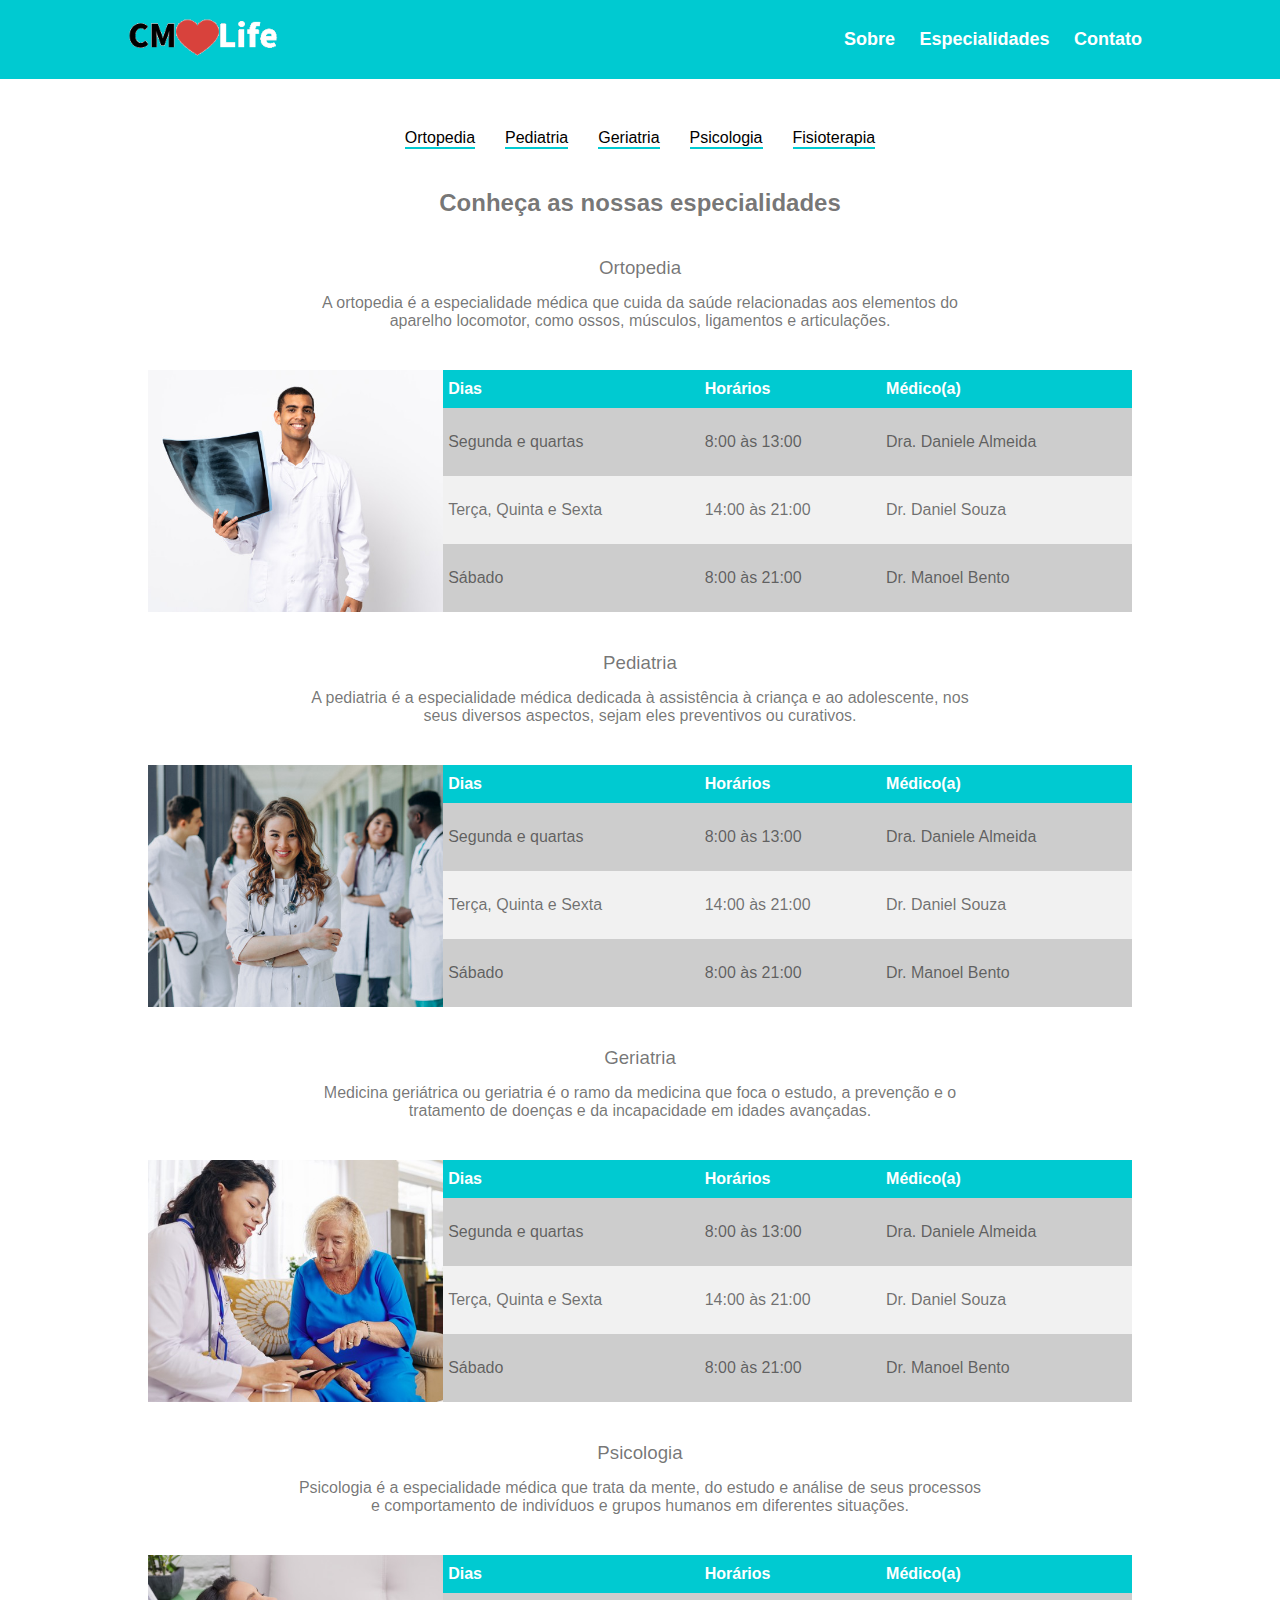
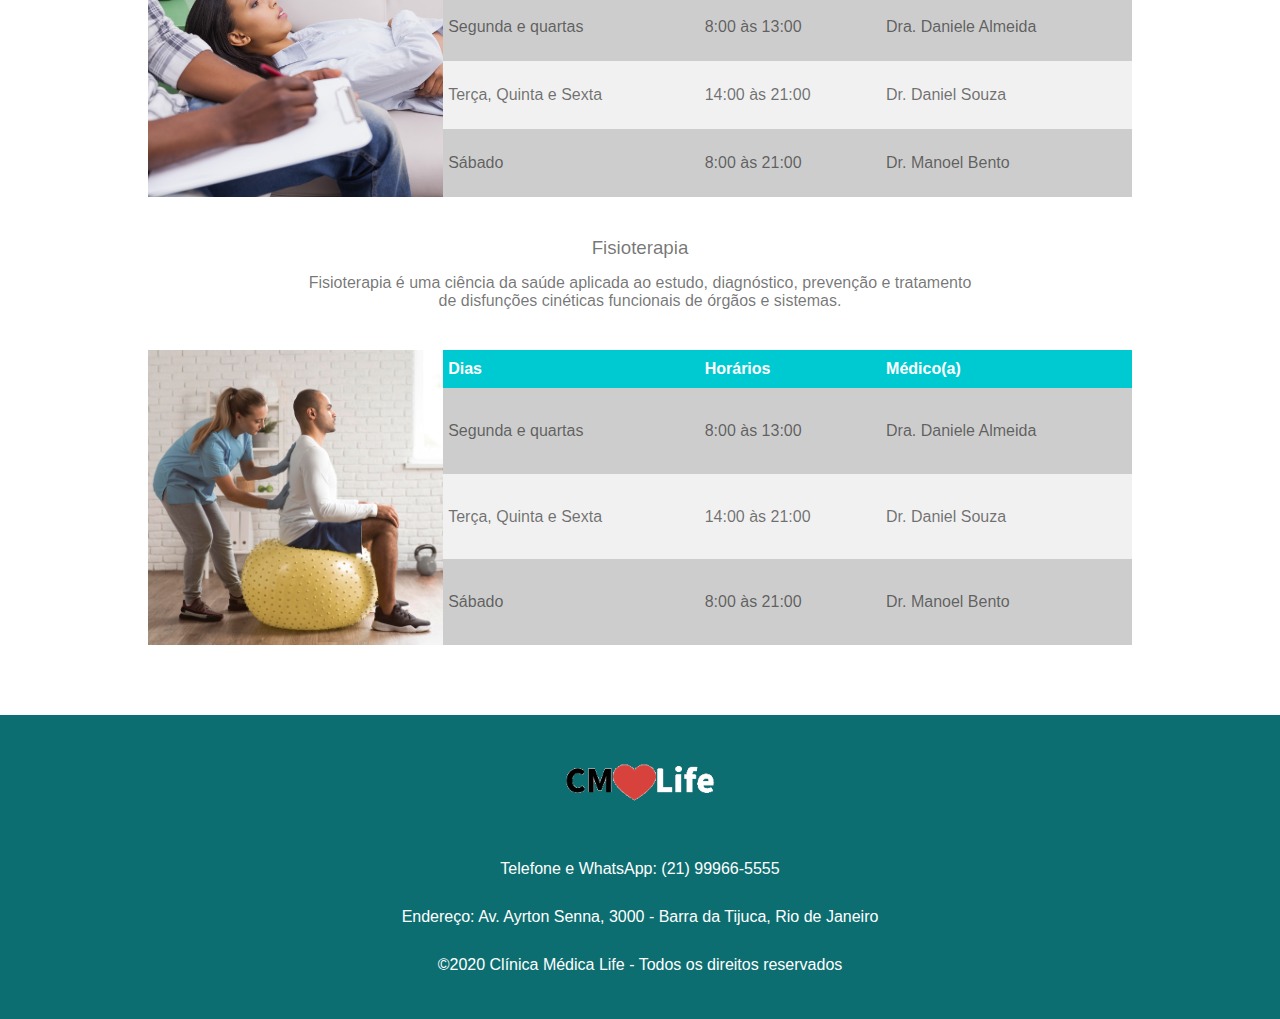
<file: especialidades.html>
<!DOCTYPE html>
<html lang="pt-br">
  <head>
    <meta charset="UTF-8" />
    <meta name="viewport" content="width=device-width, initial-scale=1.0" />
    <link rel="stylesheet" href="./css/style.css" />
    <link rel="stylesheet" href="./css/especialidades.css" />
    <title>CMLife - Especialidades</title>
  </head>
  <body>
    <!-- HEADER -->
    <header class="ciano-bg">
      <div class="container menu1">
        <a href="./index.html"><img src="./assets/logo.png" alt="Logo" /></a>
        <nav class="links-header">
          <a href="./index.html#sobre">Sobre</a>
          <a href="./index.html#especialidades">Especialidades</a>
          <a href="./index.html#contato">Contato</a>
        </nav>
      </div>
    </header>
    <!-- CONTEUDO PRINCIPAL -->
    <main>
      <section class="especialidades-conteudo container">
        <nav class="menu2">
          <a class="preto" href="#orto">Ortopedia</a>
          <a class="preto" href="#ped">Pediatria</a>
          <a class="preto" href="#ger">Geriatria</a>
          <a class="preto" href="#psi">Psicologia</a>
          <a class="preto" href="#fisio">Fisioterapia</a>
        </nav>
        <h2 class="subt2 cinza">Conheça as nossas especialidades</h2>
        <div class="desc-esp center" id="orto">
          <h3 class="subt3 cinza">Ortopedia</h3>
          <p class="paragrafo cinza">
            A ortopedia é a especialidade médica que cuida da saúde relacionadas
            aos elementos do aparelho locomotor, como ossos, músculos,
            ligamentos e articulações.
          </p>
          <div class="tabela">
            <img src="./assets/ortopedia.png" alt="Ortopedia" />
            <table>
              <thead>
                <tr class="branco ciano-bg">
                  <th class="branco negrito">Dias</th>
                  <th class="branco negrito">Horários</th>
                  <th class="branco negrito">Médico(a)</th>
                </tr>
              </thead>
              <tbody>
                <tr>
                  <td>Segunda e quartas</td>
                  <td>8:00 às 13:00</td>
                  <td>Dra. Daniele Almeida</td>
                </tr>
                <tr>
                  <td>Terça, Quinta e Sexta</td>
                  <td>14:00 às 21:00</td>
                  <td>Dr. Daniel Souza</td>
                </tr>
                <tr>
                  <td>Sábado</td>
                  <td>8:00 às 21:00</td>
                  <td>Dr. Manoel Bento</td>
                </tr>
              </tbody>
            </table>
          </div>
        </div>
        <div class="desc-esp center" id="ped">
          <h3 class="subt3 cinza">Pediatria</h3>
          <p class="paragrafo cinza">
            A pediatria é a especialidade médica dedicada à assistência à
            criança e ao adolescente, nos seus diversos aspectos, sejam eles
            preventivos ou curativos.
          </p>
          <div class="tabela">
            <img src="./assets/pediatra2.png" alt="Pediatria" />
            <table>
              <thead>
                <tr class="branco ciano-bg">
                  <th class="branco negrito">Dias</th>
                  <th class="branco negrito">Horários</th>
                  <th class="branco negrito">Médico(a)</th>
                </tr>
              </thead>
              <tbody>
                <tr>
                  <td>Segunda e quartas</td>
                  <td>8:00 às 13:00</td>
                  <td>Dra. Daniele Almeida</td>
                </tr>
                <tr>
                  <td>Terça, Quinta e Sexta</td>
                  <td>14:00 às 21:00</td>
                  <td>Dr. Daniel Souza</td>
                </tr>
                <tr>
                  <td>Sábado</td>
                  <td>8:00 às 21:00</td>
                  <td>Dr. Manoel Bento</td>
                </tr>
              </tbody>
            </table>
          </div>
        </div>
        <div class="desc-esp center" id="ger">
          <h3 class="subt3 cinza">Geriatria</h3>
          <p class="paragrafo cinza">
            Medicina geriátrica ou geriatria é o ramo da medicina que foca o
            estudo, a prevenção e o tratamento de doenças e da incapacidade em
            idades avançadas.
          </p>
          <div class="tabela">
            <img src="./assets/geriatra.png" alt="Geriatria" />
            <table>
              <thead>
                <tr class="branco ciano-bg">
                  <th class="branco negrito">Dias</th>
                  <th class="branco negrito">Horários</th>
                  <th class="branco negrito">Médico(a)</th>
                </tr>
              </thead>
              <tbody>
                <tr>
                  <td>Segunda e quartas</td>
                  <td>8:00 às 13:00</td>
                  <td>Dra. Daniele Almeida</td>
                </tr>
                <tr>
                  <td>Terça, Quinta e Sexta</td>
                  <td>14:00 às 21:00</td>
                  <td>Dr. Daniel Souza</td>
                </tr>
                <tr>
                  <td>Sábado</td>
                  <td>8:00 às 21:00</td>
                  <td>Dr. Manoel Bento</td>
                </tr>
              </tbody>
            </table>
          </div>
        </div>
        <div class="desc-esp center" id="psi">
          <h3 class="subt3 cinza">Psicologia</h3>
          <p class="paragrafo cinza">
            Psicologia é a especialidade médica que trata da mente, do estudo e
            análise de seus processos e comportamento de indivíduos e grupos
            humanos em diferentes situações.
          </p>
          <div class="tabela">
            <img src="./assets/psicologo.png" alt="Psicologia" />
            <table>
              <thead>
                <tr class="branco ciano-bg">
                  <th class="branco negrito">Dias</th>
                  <th class="branco negrito">Horários</th>
                  <th class="branco negrito">Médico(a)</th>
                </tr>
              </thead>
              <tbody>
                <tr>
                  <td>Segunda e quartas</td>
                  <td>8:00 às 13:00</td>
                  <td>Dra. Daniele Almeida</td>
                </tr>
                <tr>
                  <td>Terça, Quinta e Sexta</td>
                  <td>14:00 às 21:00</td>
                  <td>Dr. Daniel Souza</td>
                </tr>
                <tr>
                  <td>Sábado</td>
                  <td>8:00 às 21:00</td>
                  <td>Dr. Manoel Bento</td>
                </tr>
              </tbody>
            </table>
          </div>
        </div>
        <div class="desc-esp center" id="fisio">
          <h3 class="subt3 cinza">Fisioterapia</h3>
          <p class="paragrafo cinza">
            Fisioterapia é uma ciência da saúde aplicada ao estudo, diagnóstico,
            prevenção e tratamento de disfunções cinéticas funcionais de órgãos
            e sistemas.
          </p>
          <div class="tabela">
            <img src="./assets/fisioterapia.png" alt="Fisioterapia" />
            <table>
              <thead>
                <tr class="branco ciano-bg">
                  <th class="branco negrito">Dias</th>
                  <th class="branco negrito">Horários</th>
                  <th class="branco negrito">Médico(a)</th>
                </tr>
              </thead>
              <tbody>
                <tr>
                  <td>Segunda e quartas</td>
                  <td>8:00 às 13:00</td>
                  <td>Dra. Daniele Almeida</td>
                </tr>
                <tr>
                  <td>Terça, Quinta e Sexta</td>
                  <td>14:00 às 21:00</td>
                  <td>Dr. Daniel Souza</td>
                </tr>
                <tr>
                  <td>Sábado</td>
                  <td>8:00 às 21:00</td>
                  <td>Dr. Manoel Bento</td>
                </tr>
              </tbody>
            </table>
          </div>
        </div>
      </section>
    </main>

    <!-- FOOTER  -->

    <footer class="ciano-e-bg">
      <div class="container branco">
        <div class="footer-img">
          <img src="./assets/logo.png" alt="Logo" />
        </div>
        <p class="paragrafo">Telefone e WhatsApp: (21) 99966-5555</p>
        <p class="paragrafo">
          Endereço: Av. Ayrton Senna, 3000 - Barra da Tijuca, Rio de Janeiro
        </p>
        <p class="paragrafo">
          ©2020 Clínica Médica Life - Todos os direitos reservados
        </p>
      </div>
    </footer>
  </body>
</html>
</file>
<file: css/style.css>
/* ESTILOS GERAIS */

* {
  margin: 0;
  padding: 0;
  box-sizing: border-box;
}
body {
  font-family: "Source Sans Pro", sans-serif;
}
.cinza,
td {
  color: #0000008c;
}
.center {
  text-align: center;
}
.container {
  max-width: 1024px;
  margin: 0 auto;
  padding: 30px 20px;
}
.ciano-bg {
  background-color: #00cad1;
}
.branco {
  color: #fff;
}
.maiusculo {
  text-transform: uppercase;
}
.subt2 {
  text-align: center;
  margin: 10px auto;
}
.paragrafo {
  text-align: center;
  margin: 15px 240px;
}
.subt3 {
  font-weight: normal;
}
.ciano-e-bg {
  background-color: #0c6e71;
}
.negrito {
  font-weight: bold;
}
.preto {
  color: #000;
}
a {
  text-decoration: none;
}
/* HEADER */

.menu1 {
  display: flex;
  flex-direction: row;
  align-items: center;
  justify-content: space-between;
  padding: 0px;
}
.menu1 img {
  width: 150px;
}
.links-header a {
  color: #fff;
  text-decoration: none;
  font-weight: bold;
  padding: 0px 10px;
  font-size: 18px;
}
.links-header a:hover {
  color: #006c8a;
}

/* BANNER */

.banner {
  background-image: url("../assets/recepcao.png");
  background-repeat: no-repeat;
  background-position: center;
  height: 500px;
}
.banner h1 {
  font-weight: normal;
}
.banner div {
  padding-top: 200px;
  text-align: left;
  font-size: 24px;
}

/* SOBRE */

.descricao-sobre {
  display: flex;
  flex-direction: row;
  align-items: center;
  justify-content: center;
  margin-top: 20px;
}
.lista-sobre {
  padding: 15px 30px;
}

/* ESPECIALIDADES */
#especialidades div {
  display: flex;
  flex-direction: column;
  justify-content: center;
}

.esp-lista {
  width: 100%;
  display: flex;
  justify-content: space-between;
  flex-wrap: wrap;
  align-items: center;
  margin: 40px auto;
}
.esp {
  box-shadow: 0px 0px 10px 3px;
}
.esp img {
  width: 300px;
}
.esp p {
  font-size: 18px;
  text-align: center;
  padding: 10px 0px;
}
#especialidades a {
  color: #fff;
  text-decoration: none;
  padding: 10px 20px;
  margin: 0 auto;
}

/* CONTATO */

iframe {
  margin: 10px auto;
}

/* FOOTER */

footer div {
  display: flex;
  flex-direction: column;
}
.footer-img {
  display: inline-block;
  margin: 0 auto;
  height: 100px;
}
.footer-img img {
  width: 150px;
}

/* MEDIA QUERIES */

@media (max-width: 1000px) {
  .esp-lista {
    justify-content: space-around;
  }
  .esp {
    margin: 15px auto;
  }
}

@media (max-width: 768px) {
  .paragrafo {
    margin: 15px 100px;
  }
  iframe {
    height: 350px;
  }
  .container {
    padding: 0px 30px;
  }
  .banner {
    height: 300px;
  }
  .banner div {
    padding-top: 100px;
  }
  .descricao-sobre img {
    display: none;
  }
}

@media (max-width: 425px) {
  .container {
    padding: 0px 20px;
  }
  .menu1 {
    flex-direction: column;
  }
  .links-header {
    padding: 10px 0px;
    border-top: 1px solid #006c8a;
    width: 100%;
    display: flex;
    justify-content: space-between;
  }
  .banner div {
    padding-top: 50px;
  }
  .banner h1 {
    font-size: 28px;
  }
  .banner {
    height: 200px;
  }
  .paragrafo {
    margin: 15px 10px;
  }
}
</file>
<file: css/especialidades.css>
/* ESTILOS GERAIS */

.desc-esp {
  margin: 40px auto;
}
.paragrafo {
  margin: 15px 150px;
}

/* MENU */

.menu2 {
  margin: 10px auto 30px auto;
  display: flex;
  justify-content: center;
  flex-wrap: wrap;
}
.menu2 a {
  margin: 10px 15px;
  border-bottom: 2px solid #00cad1;
}
.menu2 a:hover {
  color: #71b7ce;
}

/* TABELA */

.tabela {
  display: flex;
  margin: 40px auto;
}
.tabela img {
  width: 30%;
  object-fit: cover;
}
.tabela table {
  width: 70%;
  text-align: left;
  border-collapse: collapse;
}
th {
  padding: 10px 5px;
}
td {
  padding: 25px 5px;
}
tbody tr:nth-child(odd) {
  background-color: #cdcdcd;
}
tbody tr:nth-child(even) {
  background-color: #f1f1f1;
}

/* MEDIA QUERIES */

@media (max-width: 768px) {
  .tabela img {
    display: none;
  }
  .tabela table {
    width: 100%;
  }
  .paragrafo {
    margin: 15px 10px;
  }
}
@media (max-width: 425px) {
    
}
</file>
